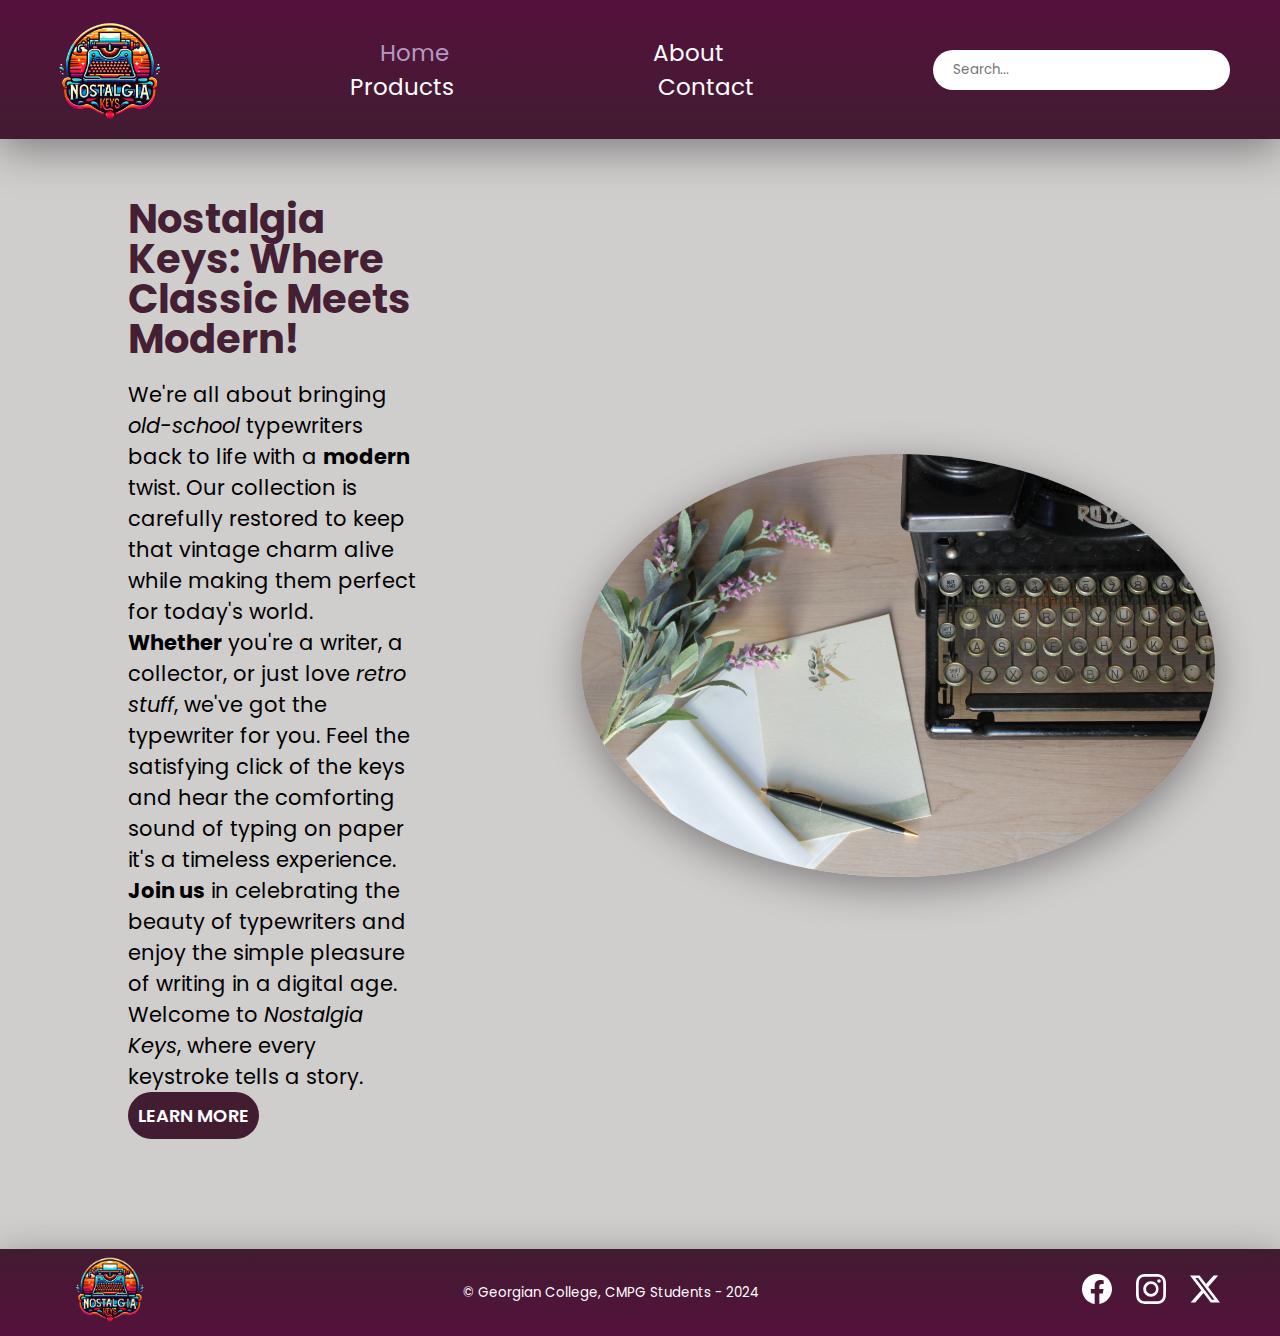
<file: index.html>
<!DOCTYPE html>
<html lang="en">
    <head>
        <meta charset="UTF-8" />
        <meta name="viewport" content="width=device-width, initial-scale=1.0" />
        <meta name="author" content="shabnam, henrique, geraldo, and angelo" />
	    <meta name="description" content="Nostalgia Keys Webpage" />

        <!-- fonts import -->
        <link rel="preconnect" href="https://fonts.googleapis.com">
        <link rel="preconnect" href="https://fonts.gstatic.com" crossorigin>
        <link href="https://fonts.googleapis.com/css2?family=Poppins:ital,wght@0,100;0,200;0,300;0,400;0,500;0,600;0,700;0,800;0,900;1,100;1,200;1,300;1,400;1,500;1,600;1,700;1,800;1,900&display=swap" rel="stylesheet">
        <!-- end of fonts import -->

        <title>Nostalgia Keys</title>
        <link rel="stylesheet" href="css/styles.css" />
        
        <link rel="icon" type="image/x-icon" href="/images/favicon.ico" />
    </head>

    <!-- body -->    
    <body>
        <!-- header -->
        <header>
            <!--navigation menu logo it links to homepage-->
                <section class="logo">
                    <a href="index.html">
                        <img src="images/logo.png" alt="logo" height="120px" width="120px" />
                    </a>
                </section>
            <!--navigation menu-->
            <nav class="menu">
                 <ul>
                    <li><a href="index.html" class="active">Home</a></li>
                    <li><a href="about.html">About</a></li>
                    <li><a href="products.html">Products</a></li>
                    <li><a href="contact.html">Contact</a></li>
                 </ul>
            </nav>
            <!-- menu search field -->
             <section class="menu-search">
                 <input type="search" placeholder="Search...">
                <button type="submit">Search</button>
            </section>
        </header>

        <main class="pageIndexStyle">
            <section>
                <!--homepage text-->
                <section class="main-page">
                    <section class="home-text">
                        <h1>Nostalgia Keys: Where Classic Meets Modern!</h1>
                        <p>We're all about bringing <em>old-school</em> typewriters back to life with a <strong>modern</strong> twist. Our collection is carefully restored to keep that vintage charm alive while making them perfect for today's world.</p>
                        <p><strong>Whether</strong> you're a writer, a collector, or just love <em>retro stuff</em>, we've got the typewriter for you. Feel the satisfying click of the keys and hear the comforting sound of typing on paper it's a timeless experience.</p>
                        <p><strong>Join us</strong> in celebrating the beauty of typewriters and enjoy the simple pleasure of writing in a digital age. Welcome to <em>Nostalgia Keys</em>, where every keystroke tells a story. <a href="about.html"><button>LEARN MORE</button></a></p>
                    </section>
            
                    
                    <!--homepage image-->
                    <section class="home-img">
                        <img src="images/homepageimg1.jpg" alt="typewritter with a purple flower" />
                    </section>
                </section>
            </section>
             
        </main>
        
        <!-- footer -->
        <footer>
            <!-- footer logo links to home-->
            <section class="logo">
                <a href="index.html">
                    <img src="images/logo.png" alt="logo" height="80px" width="80px" />
                </a>
            </section>
            <!-- footer text-->
            <section class="footer-text">
                <small><p>© Georgian College, CMPG Students - 2024</p></small>
            </section>
            <!-- footer social media button -->
            <section class="social-media-buttons">
                <a href="https://www.facebook.com/"><img src="images/facebook.svg" alt="facebook logo" height="30px" width="30px" /></a>
                <a href="https://www.instagram.com/"><img src="images/instagram.svg" alt="instagram logo" height="30px" width="30px" /></a>
                <a href="https://www.twitter.com/"><img src="images/twitter.svg" alt="twitter logo" height="30px" width="30px" /></a>
            </section>
        </footer>

    </body>
</html>
</file>
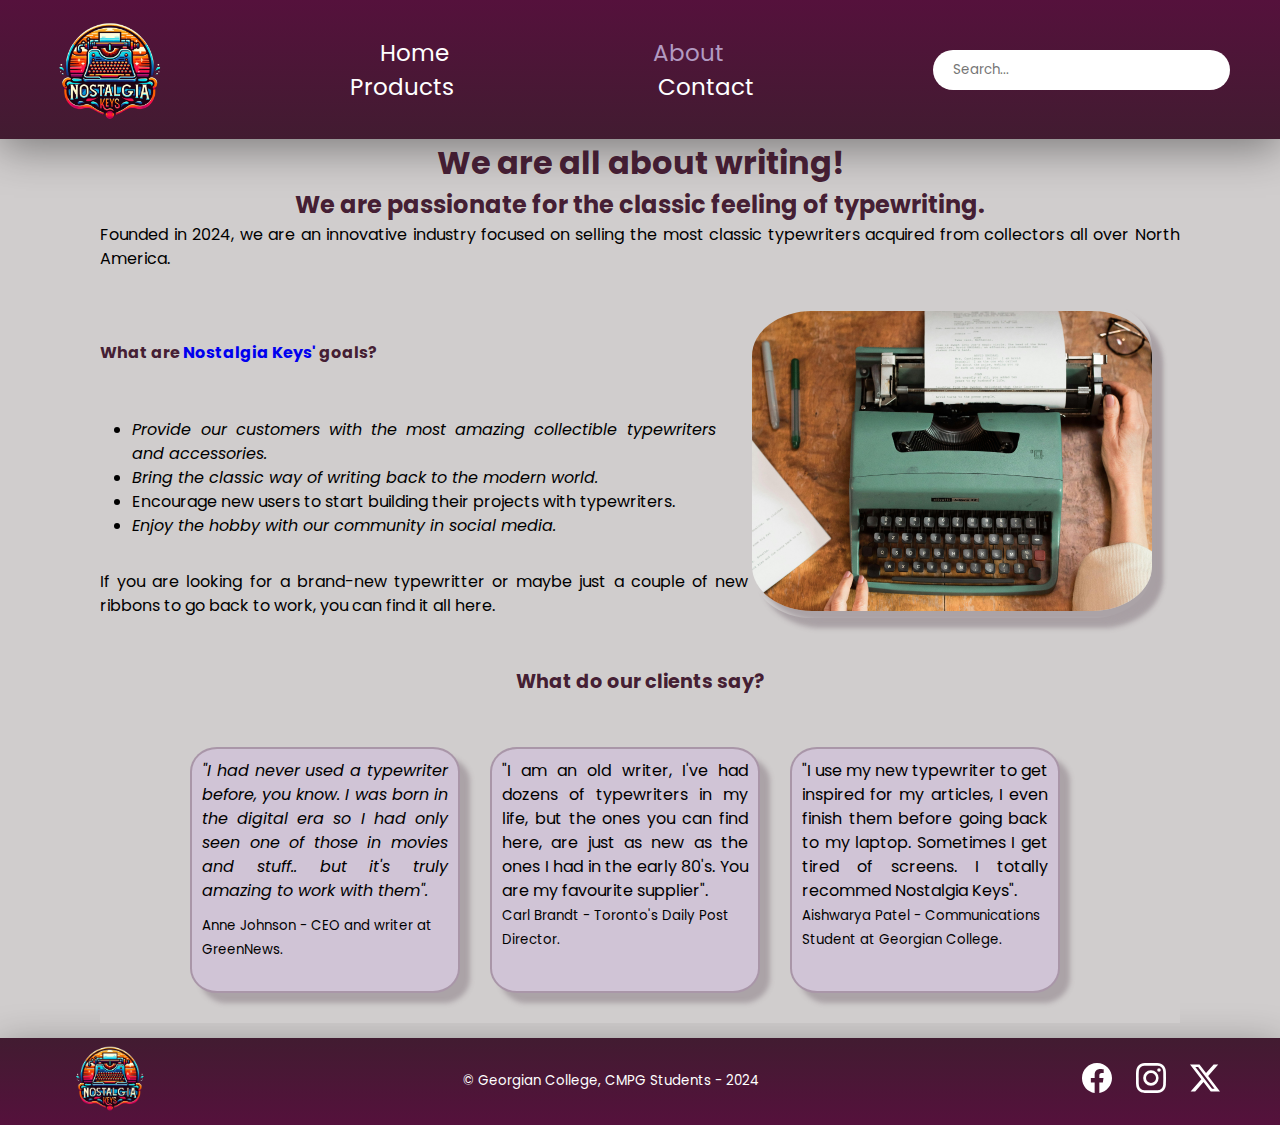
<file: about.html>
<!DOCTYPE html>
<html lang="en">
    <head>
        <meta charset="UTF-8" />
        <meta name="viewport" content="width=device-width, initial-scale=1.0" />
        <meta name="author" content="shabnam, henrique, geraldo, and angelo" />
	    <meta name="description" content="Nostalgia Keys Webpage" />

        <!-- fonts import -->
        <link rel="preconnect" href="https://fonts.googleapis.com">
        <link rel="preconnect" href="https://fonts.gstatic.com" crossorigin>
        <link href="https://fonts.googleapis.com/css2?family=Poppins:ital,wght@0,100;0,200;0,300;0,400;0,500;0,600;0,700;0,800;0,900;1,100;1,200;1,300;1,400;1,500;1,600;1,700;1,800;1,900&display=swap" rel="stylesheet">
        <!-- end of fonts import -->

        <title>Nostalgia Keys</title>
        <link rel="stylesheet" href="css/styles.css" />

        <link rel="icon" type="image/x-icon" href="/images/favicon.ico" />
        </head>

    <!-- body -->    
    <body>
        <!-- header -->
        <header>
            <!--navigation menu logo it links to homepage-->
                <section class="logo">
                    <a href="index.html">
                        <img src="images/logo.png" alt="logo" height="120px" width="120px" />
                    </a>
                </section>
            <!--navigation menu-->
            <nav class="menu">
                 <ul>
                    <li><a href="index.html">Home</a></li>
                    <li><a href="about.html" class="active">About</a></li>
                    <li><a href="products.html">Products</a></li>
                    <li><a href="contact.html">Contact</a></li>
                 </ul>
            </nav>
            <!-- menu search field -->
             <section class="menu-search">
                 <input type="search" placeholder="Search...">
                <button type="submit">Search</button>
            </section>
        </header>

        <main class="aboutmain">
          <h1 class="head1"> We are all about writing! </h1>
          <h2 class="head2">We are passionate for the classic feeling of typewriting.</h2>
            <div class="intro">
                <p>Founded in 2024, we are an innovative industry focused on selling the most classic typewriters acquired from collectors all over North America.</p>
            </div>
            <section class="paragraphSection">
                <p class="purpleParagraph"><strong>What are <a href="index.html">Nostalgia Keys'</a> goals?</strong></p>
                <ul class="ulPaddingclass">
                    <li><em>Provide our customers with the most amazing collectible typewriters and accessories.</em></li>
                    <li><em>Bring the classic way of writing back to the modern world.</em></li>
                    <li><en>Encourage new users to start building their projects with typewriters.</en></li>
                    <li><em>Enjoy the hobby with our community in social media.</em></li>
                </ul>
                <p>If you are looking for a brand-new typewritter or maybe just a couple of new ribbons to go back to work, you can find it all here.</p>
            </section>
                <div class="container">
                    <img class="image6" src="images/products/image6.png" height="300" width="400">
                </div><br>
                <p class="purpleParagraph2"><strong>What do our clients say?</strong></p>
                <div id="item-list" class="item-list">
                    <div class="box">
                        <blockquote class="aboutblockquote">"I had never used a typewriter before, you know. I was born in the digital era so I had only seen one of those in movies and stuff.. but it's truly amazing to work with them".</blockquote><p class="quotes"><small>Anne Johnson - CEO and writer at GreenNews.</small></p>
                    </div>
                    <div class="box">
                        <blockquote>"I am an old writer, I've had dozens of typewriters in my life, but the ones you can find here, are just as new as the ones I had in the early 80's. You are my favourite supplier".</blockquote><p class="quotes"><small>Carl Brandt - Toronto's Daily Post Director.</small></p>
                    </div>
                    <div class="box">
                        <blockquote>"I use my new typewriter to get inspired for my articles, I even finish them before going back to my laptop. Sometimes I get tired of screens. I totally recommed Nostalgia Keys".</blockquote><p class="quotes"><small>Aishwarya Patel  - Communications Student at Georgian College.</small></p>
                    </div>
                </div>
        </main>
        
        <!-- footer -->
        <footer>
            <!-- footer logo links to home-->
            <section class="logo">
                <a href="index.html">
                    <img src="images/logo.png" alt="logo" height="80px" width="80px" />
                </a>
            </section>
            <!-- footer text-->
            <section class="footer-text">
                <small><p>© Georgian College, CMPG Students - 2024</p></small>
            </section>
            <!-- footer social media button -->
            <section class="social-media-buttons">
                <a href="https://www.facebook.com/"><img src="images/facebook.svg" alt="facebook logo" height="30px" width="30px" /></a>
                <a href="https://www.instagram.com/"><img src="images/instagram.svg" alt="instagram logo" height="30px" width="30px" /></a>
                <a href="https://www.twitter.com/"><img src="images/twitter.svg" alt="twitter logo" height="30px" width="30px" /></a>
            </section>

    </body>
</html>
</file>
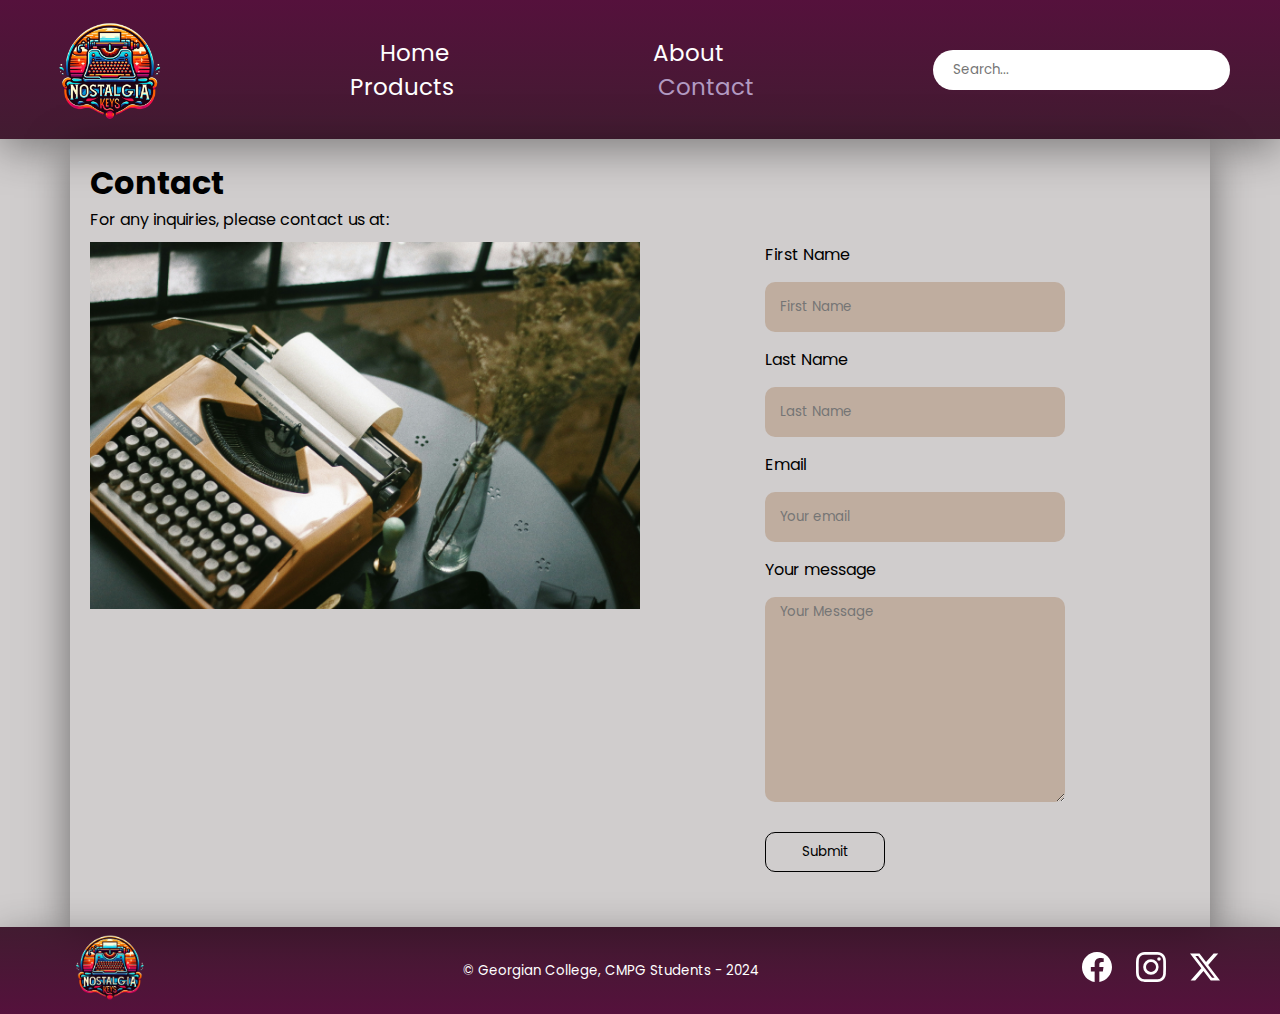
<file: contact.html>
<!DOCTYPE html>
<html lang="en">
    <head>
        <meta charset="UTF-8" />
        <meta name="viewport" content="width=device-width, initial-scale=1.0" />
        <meta name="author" content="shabnam, henrique, geraldo, and angelo" />
	    <meta name="description" content="Nostalgia Keys Webpage" />

        <!-- fonts import -->
        <link rel="preconnect" href="https://fonts.googleapis.com">
        <link rel="preconnect" href="https://fonts.gstatic.com" crossorigin>
        <link href="https://fonts.googleapis.com/css2?family=Poppins:ital,wght@0,100;0,200;0,300;0,400;0,500;0,600;0,700;0,800;0,900;1,100;1,200;1,300;1,400;1,500;1,600;1,700;1,800;1,900&display=swap" rel="stylesheet">
        <!-- end of fonts import -->

        <title>Nostalgia Keys</title>
        <link rel="stylesheet" href="css/styles.css" />
        <link rel="icon" type="image/x-icon" href="/images/favicon.ico" />
        </head>

    <!-- body -->    
    <body>
        <!-- header -->
        <header>
            <!--navigation menu logo it links to homepage-->
                <section class="logo">
                    <a href="index.html">
                        <img src="images/logo.png" alt="logo" height="120px" width="120px" />
                    </a>
                </section>
            <!--navigation menu-->
            <nav class="menu">
                 <ul>
                    <li><a href="index.html">Home</a></li>
                    <li><a href="about.html">About</a></li>
                    <li><a href="products.html">Products</a></li>
                    <li><a href="contact.html" class="active">Contact</a></li>
                 </ul>
            </nav>
            <!-- menu search field -->
             <section class="menu-search">
                 <input type="search" placeholder="Search...">
                <button type="submit">Search</button>
            </section>
        </header>

        <main>
            
            <div class="contact_container">
                <div class="top">
                    <h1>Contact</h1>
                    <p>For any inquiries, please contact us at:</p>
                </div>
                <div class="bottom">
                    <div class="left"></div>
                    <div class="right">
                        <form action="contact.php" method="post">
                            <label for="firtname">First Name</label>
                           <input type="text" name="firtname" id="firtname" placeholder="First Name" required>

                           <label for="lastname">Last Name</label>
                           <input type="text" name="lastname" id="lastname" placeholder="Last Name" required>

                            <label for="email">Email</label>
                            <input type="email" name="email" id="email" placeholder="Your email" required>


                            <label for="message">Your message</label>
                             <textarea name="message" id="message" cols="30" rows="10" placeholder="Your Message" required></textarea>
                            <input type="submit" value="Submit">
                        </form>
                    </div>
                </div>
                
            </div>
          
        </main>
        
        <!-- footer -->
        <footer>
            <!-- footer logo links to home-->
            <section class="logo">
                <a href="index.html">
                    <img src="images/logo.png" alt="logo" height="80px" width="80px" />
                </a>
            </section>
            <!-- footer text-->
            <section class="footer-text">
                <small><p>© Georgian College, CMPG Students - 2024</p></small>
            </section>
            <!-- footer social media button -->
            <section class="social-media-buttons">
                <a href="https://www.facebook.com/"><img src="images/facebook.svg" alt="facebook logo" height="30px" width="30px" /></a>
                <a href="https://www.instagram.com/"><img src="images/instagram.svg" alt="instagram logo" height="30px" width="30px" /></a>
                <a href="https://www.twitter.com/"><img src="images/twitter.svg" alt="twitter logo" height="30px" width="30px" /></a>
            </section></footer>

    </body>
</html>
</file>
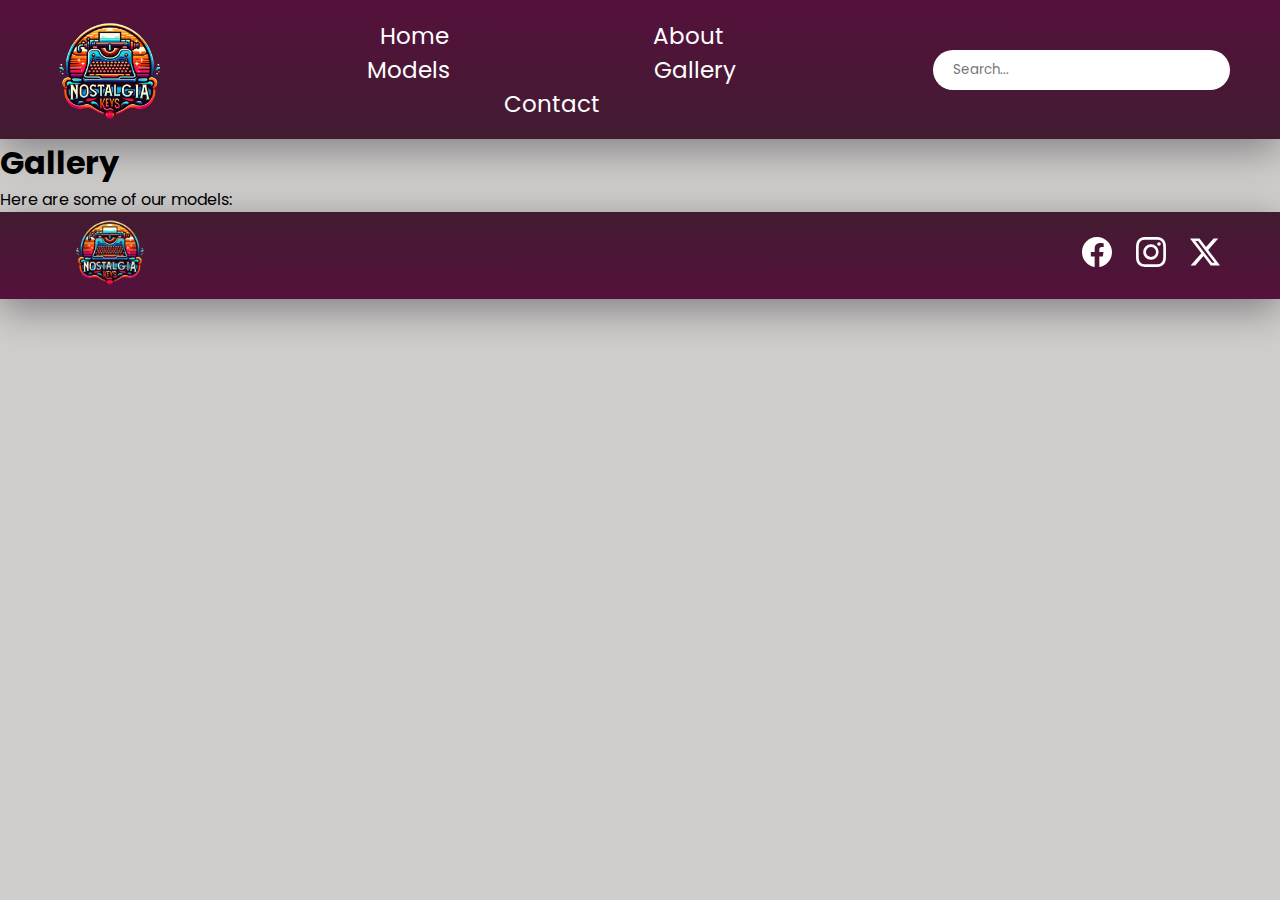
<file: gallery.html>
<!DOCTYPE html>
<html lang="en">
    <head>
        <meta charset="UTF-8" />
        <meta name="viewport" content="width=device-width, initial-scale=1.0" />
        <meta name="author" content="" />
	    <meta name="description" content="Nostalgia Keys Webpage" />

        <!-- fonts import -->
        <link rel="preconnect" href="https://fonts.googleapis.com">
        <link rel="preconnect" href="https://fonts.gstatic.com" crossorigin>
        <link href="https://fonts.googleapis.com/css2?family=Poppins:ital,wght@0,100;0,200;0,300;0,400;0,500;0,600;0,700;0,800;0,900;1,100;1,200;1,300;1,400;1,500;1,600;1,700;1,800;1,900&display=swap" rel="stylesheet">
        <!-- end of fonts import -->

        <title>Nostalgia Keys</title>
        <link rel="stylesheet" href="css/styles.css" />
        <link rel="icon" type="image/x-icon" href="/images/favicon.ico" />
        </head>

    <!-- body -->    
    <body>
        <!-- header -->
        <header>
            <!--navigation menu logo it links to homepage-->
            <div class="logo">
                <a href="index.html">
                    <img src="images/logo.png" alt="logo" height="120px" width="120px"></img>
                </a>
            </div>

            <!--navigation menu-->
            <nav class="menu">
                <ul>
                    <li><a href="index.html">Home</a></li>
                    <li><a href="about.html">About</a></li>
                    <li><a href="models.html">Models</a></li>
                    <li><a href="gallery.html">Gallery</a></li>
                    <li><a href="contact.html">Contact</a></li>
                </ul>
            </nav>

            <!-- menu search field -->
            <div class="menu-search">
                <input type="search" placeholder="Search...">
                <button type="submit">Search</button>
            </div>
        </header>

        <main>
            <h1>Gallery</h1>
            <p>Here are some of our models:</p>
          
            
        </main>
        
        <!-- footer -->
        <footer>
            <!-- footer logo links to home-->
            <div class="logo">
                <a href="index.html">
                    <img src="images/logo.png" alt="logo" height="80px" width="80px"></img>
                </a>
            </div>
            <!-- footer -->
            <div class="social-media-buttons">
                <a href="https://www.facebook.com/"><img src="images/facebook.svg" alt="facebook logo" height="30px" width="30px"></a>
                <a href="https://www.instagram.com/"><img src="images/instagram.svg" alt="instagram logo" height="30px" width="30px"></a>
                <a href="https://www.twitter.com/"><img src="images/twitter.svg" alt="twitter logo" height="30px" width="30px"></a>
            </div>
        </footer>

    </body>
</html>
</file>
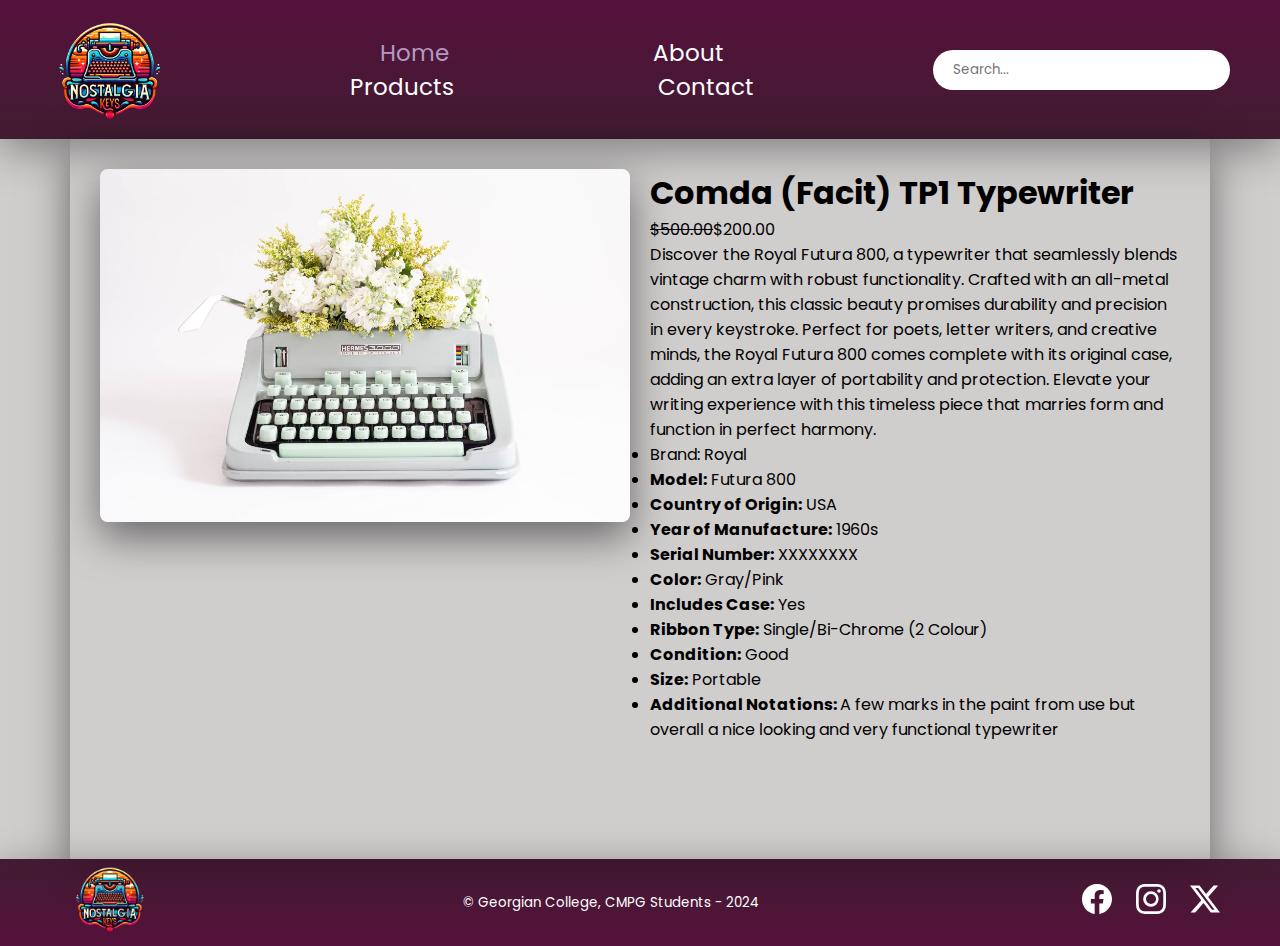
<file: productDetails.html>
<!DOCTYPE html>
<html lang="en">
  <head>
    <meta charset="UTF-8" />
    <meta name="viewport" content="width=device-width, initial-scale=1.0" />
    <meta name="author" content="shabnam, henrique, geraldo, and angelo" />
    <meta name="description" content="Nostalgia Keys Webpage" />

    <!-- fonts import -->
    <link rel="preconnect" href="https://fonts.googleapis.com" />
    <link rel="preconnect" href="https://fonts.gstatic.com" crossorigin />
    <link
      href="https://fonts.googleapis.com/css2?family=Poppins:ital,wght@0,100;0,200;0,300;0,400;0,500;0,600;0,700;0,800;0,900;1,100;1,200;1,300;1,400;1,500;1,600;1,700;1,800;1,900&display=swap"
      rel="stylesheet"
    />
    <!-- end of fonts import -->

    <title>Nostalgia Keys</title>
    <link rel="stylesheet" href="css/styles.css" />
    
    <link rel="icon" type="image/x-icon" href="/images/favicon.ico" />
  </head>

  <!-- body -->
  <body>
    <!-- header -->
        <header>
            <!--navigation menu logo it links to homepage-->
                <section class="logo">
                    <a href="index.html">
                        <img src="images/logo.png" alt="logo" height="120px" width="120px" />
                    </a>
                </section>
            <!--navigation menu-->
            <nav class="menu">
                 <ul>
                    <li><a href="index.html" class="active">Home</a></li>
                    <li><a href="about.html">About</a></li>
                    <li><a href="products.html">Products</a></li>
                    <li><a href="contact.html">Contact</a></li>
                 </ul>
            </nav>
            <!-- menu search field -->
             <section class="menu-search">
                 <input type="search" placeholder="Search...">
                <button type="submit">Search</button>
            </section>
        </header>

    <main class="pageDatailProductStyle">
      <section class="row">
        <section class="column">
          <img src="images/products/image5.jpg" />
        </section>
        <section class="column">
          <h1>Comda (Facit) TP1 Typewriter</h1>
          <s>$500.00</s><label>$200.00</label>
          <p>
            Discover the Royal Futura 800, a typewriter that seamlessly blends
            vintage charm with robust functionality. Crafted with an all-metal
            construction, this classic beauty promises durability and precision
            in every keystroke. Perfect for poets, letter writers, and creative
            minds, the Royal Futura 800 comes complete with its original case,
            adding an extra layer of portability and protection. Elevate your
            writing experience with this timeless piece that marries form and
            function in perfect harmony.
          </p>
          <ul>
            <li>Brand: Royal</li>

            <li><strong> Model:</strong> Futura 800</li>
            <li><strong>Country of Origin:</strong> USA</li>
            <li><strong>Year of Manufacture:</strong> 1960s</li>
            <li><strong>Serial Number:</strong> XXXXXXXX</li>
            <li><strong>Color:</strong> Gray/Pink</li>
            <li><strong>Includes Case:</strong> Yes</li>
            <li><strong>Ribbon Type:</strong> Single/Bi-Chrome (2 Colour)</li>
            <li><strong>Condition:</strong> Good</li>
            <li><strong>Size:</strong> Portable</li>
            <li>
              <strong>Additional Notations: </strong>A few marks in the paint
              from use but overall a nice looking and very functional typewriter
            </li>
          </ul>
        </section>
      </section>
    </main>

    <!-- footer -->
    <footer>
      <!-- footer logo links to home-->
      <section class="logo">
          <a href="index.html">
              <img src="images/logo.png" alt="logo" height="80px" width="80px" />
          </a>
      </section>
      <!-- footer text-->
      <section class="footer-text">
          <small><p>© Georgian College, CMPG Students - 2024</p></small>
      </section>
      <!-- footer social media button -->
      <section class="social-media-buttons">
          <a href="https://www.facebook.com/"><img src="images/facebook.svg" alt="facebook logo" height="30px" width="30px" /></a>
          <a href="https://www.instagram.com/"><img src="images/instagram.svg" alt="instagram logo" height="30px" width="30px" /></a>
          <a href="https://www.twitter.com/"><img src="images/twitter.svg" alt="twitter logo" height="30px" width="30px" /></a>
      </section>
  </body>
</html>
</file>
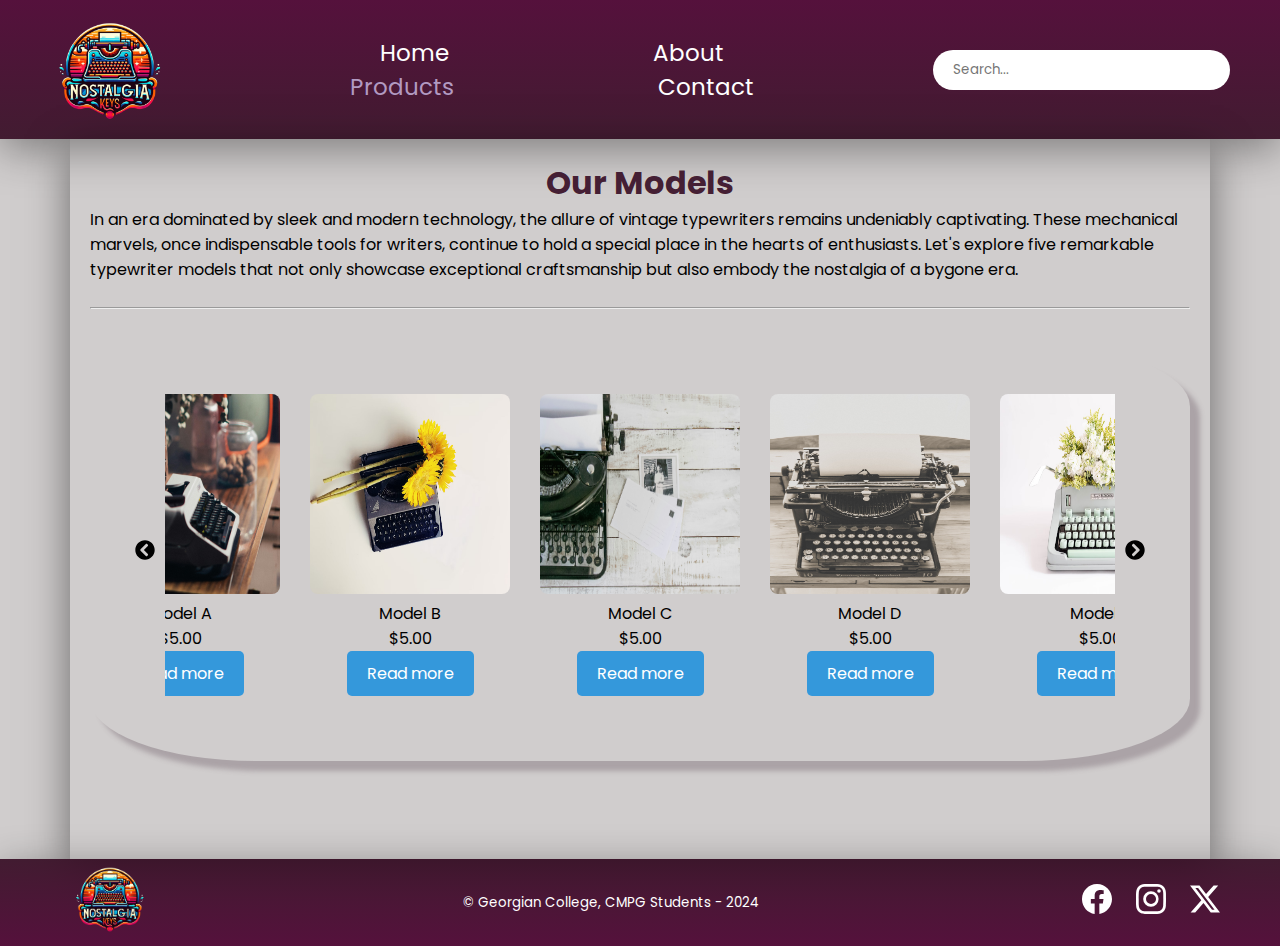
<file: products.html>
<!DOCTYPE html>
<html lang="en">
  <head>
    <meta charset="UTF-8" />
    <meta name="viewport" content="width=device-width, initial-scale=1.0" />
    <meta name="author" content="shabnam, henrique, geraldo, and angelo" />
    <meta name="description" content="Nostalgia Keys Webpage" />

    <!-- fonts import -->
    <link rel="preconnect" href="https://fonts.googleapis.com" />
    <link rel="preconnect" href="https://fonts.gstatic.com" crossorigin />
    <link
      href="https://fonts.googleapis.com/css2?family=Poppins:ital,wght@0,100;0,200;0,300;0,400;0,500;0,600;0,700;0,800;0,900;1,100;1,200;1,300;1,400;1,500;1,600;1,700;1,800;1,900&display=swap"
      rel="stylesheet"
    />
    <!-- end of fonts import -->

    <title>Nostalgia Keys</title>
    <link rel="stylesheet" href="css/styles.css" />
    

    <link rel="icon" type="image/x-icon" href="/images/favicon.ico" />
  </head>

  <!-- body -->
  <body>
    <!-- header -->
    <header>
      <!--navigation menu logo it links to homepage-->
          <section class="logo">
              <a href="index.html">
                  <img src="images/logo.png" alt="logo" height="120px" width="120px" />
              </a>
          </section>
      <!--navigation menu-->
      <nav class="menu">
           <ul>
              <li><a href="index.html">Home</a></li>
              <li><a href="about.html">About</a></li>
              <li><a href="products.html" class="active">Products</a></li>
              <li><a href="contact.html">Contact</a></li>
           </ul>
      </nav>
      <!-- menu search field -->
       <section class="menu-search">
           <input type="search" placeholder="Search...">
          <button type="submit">Search</button>
      </section>
  </header>

    <main class="pageProductsStyle">
      <h1>Our Models</h1>
      <p>
        In an era dominated by sleek and modern technology, the allure of
        vintage typewriters remains undeniably captivating. These mechanical
        marvels, once indispensable tools for writers, continue to hold a
        special place in the hearts of enthusiasts. Let's explore five
        remarkable typewriter models that not only showcase exceptional
        craftsmanship but also embody the nostalgia of a bygone era.
      </p>
      <br />
      <hr />
      <br />
      <div class="container">
        <div class="carousel-view">
          <!-- Left Button -->
          <button id="prev-btn" class="prev-btn">
            <svg viewBox="0 0 512 512" width="20" title="chevron-circle-left">
              <path
                d="M256 504C119 504 8 393 8 256S119 8 256 8s248 111 248 248-111 248-248 248zM142.1 273l135.5 135.5c9.4 9.4 24.6 9.4 33.9 0l17-17c9.4-9.4 9.4-24.6 0-33.9L226.9 256l101.6-101.6c9.4-9.4 9.4-24.6 0-33.9l-17-17c-9.4-9.4-24.6-9.4-33.9 0L142.1 239c-9.4 9.4-9.4 24.6 0 34z"
              />
            </svg>
          </button>
          <!-- List Container -->
          <div id="item-list" class="item-list">
            <!-- Items -->
            <div class="item">
              <img src="images/products/image1.png" />
              <p>Model A</p>
              <p>$5.00</p>
              <a href="productDetails.html">Read more</a>
            </div>
            <div class="item">
              <img src="images/products/image2.jpg" />
              <p>Model B</p>
              <p>$5.00</p>
              <a href="productDetails.html">Read more</a>
            </div>
            <div class="item">
              <img src="images/products/image3.jpg" />
              <p>Model C</p>
              <p>$5.00</p>
              <a href="productDetails.html">Read more</a>
            </div>
            <div class="item">
              <img src="images/products/image4.jpg" />
              <p>Model D</p>
              <p>$5.00</p>
              <a href="productDetails.html">Read more</a>
            </div>
            <div class="item">
              <img src="images/products/image5.jpg" />
              <p>Model E</p>
              <p>$5.00</p>
              <a href="productDetails.html">Read more</a>
            </div>
          </div>

          <!-- Right Button -->
          <button id="next-btn" class="next-btn">
            <svg viewBox="0 0 512 512" width="20" title="chevron-circle-right">
              <path
                d="M256 8c137 0 248 111 248 248S393 504 256 504 8 393 8 256 119 8 256 8zm113.9 231L234.4 103.5c-9.4-9.4-24.6-9.4-33.9 0l-17 17c-9.4 9.4-9.4 24.6 0 33.9L285.1 256 183.5 357.6c-9.4 9.4-9.4 24.6 0 33.9l17 17c9.4 9.4 24.6 9.4 33.9 0L369.9 273c9.4-9.4 9.4-24.6 0-34z"
              />
            </svg>
          </button>
        </div>
      </div>
      <br />
      <br />
      <br />
    </main>

    <!-- footer -->
    <footer>
      <!-- footer logo links to home-->
      <section class="logo">
          <a href="index.html">
              <img src="images/logo.png" alt="logo" height="80px" width="80px" />
          </a>
      </section>
      <!-- footer text-->
      <section class="footer-text">
          <small><p>© Georgian College, CMPG Students - 2024</p></small>
      </section>
      <!-- footer social media button -->
      <section class="social-media-buttons">
          <a href="https://www.facebook.com/"><img src="images/facebook.svg" alt="facebook logo" height="30px" width="30px" /></a>
          <a href="https://www.instagram.com/"><img src="images/instagram.svg" alt="instagram logo" height="30px" width="30px" /></a>
          <a href="https://www.twitter.com/"><img src="images/twitter.svg" alt="twitter logo" height="30px" width="30px" /></a>
      </section>
    <script src="scripts/products.js"></script>
  </body>
</html>
</file>
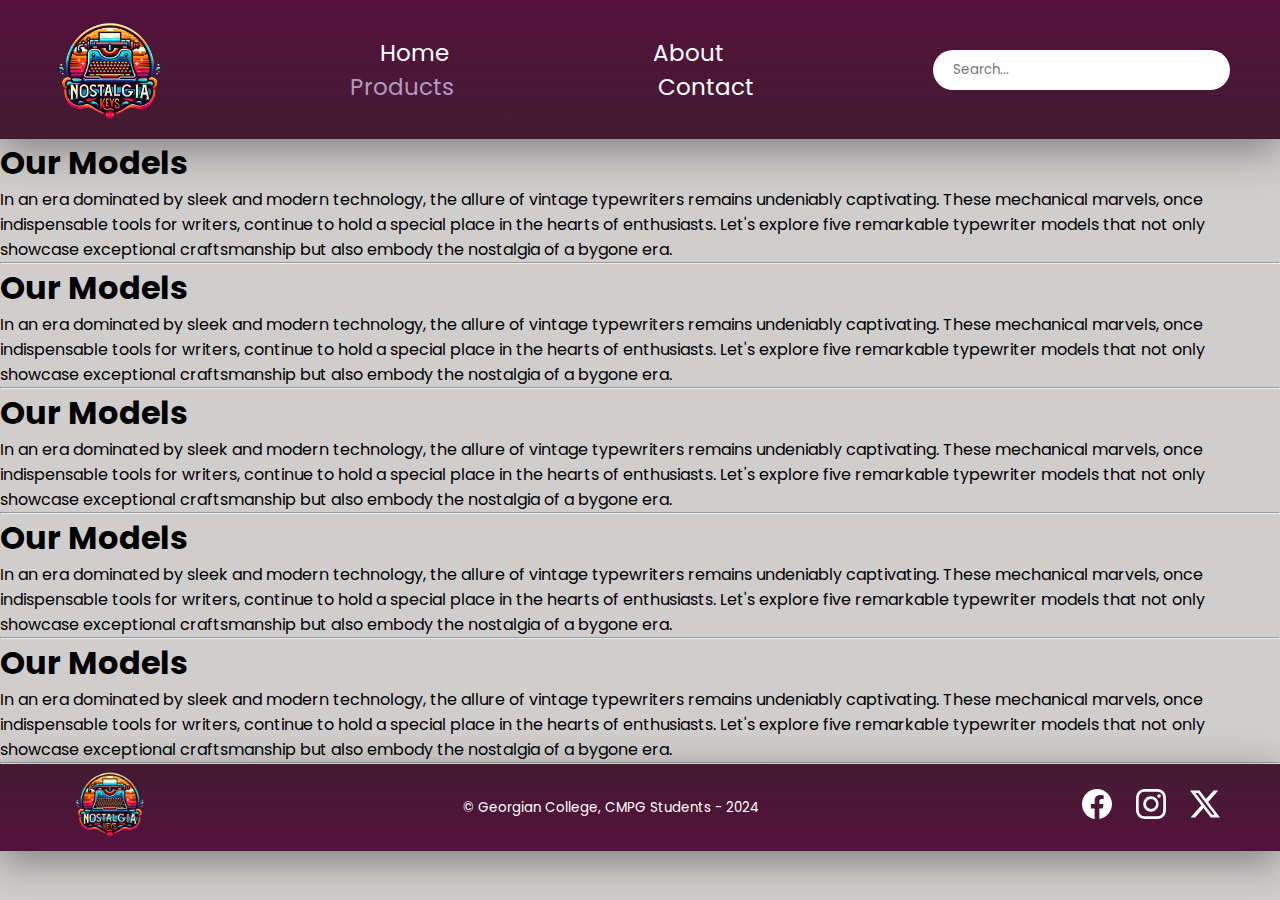
<file: productsv1.html>
<!DOCTYPE html>
<html lang="en">
  <head>
    <meta charset="UTF-8" />
    <meta name="viewport" content="width=device-width, initial-scale=1.0" />
    <meta name="author" content="" />
    <meta name="description" content="Nostalgia Keys Webpage" />

    <!-- fonts import -->
    <link rel="preconnect" href="https://fonts.googleapis.com" />
    <link rel="preconnect" href="https://fonts.gstatic.com" crossorigin />
    <link
      href="https://fonts.googleapis.com/css2?family=Poppins:ital,wght@0,100;0,200;0,300;0,400;0,500;0,600;0,700;0,800;0,900;1,100;1,200;1,300;1,400;1,500;1,600;1,700;1,800;1,900&display=swap"
      rel="stylesheet"
    />

    <!-- end of fonts import -->

    <title>Nostalgia Keys</title>
    <link rel="stylesheet" href="css/styles.css" />
    <link rel="icon" type="image/x-icon" href="/images/favicon.ico" />
  </head>

  <!-- body -->
  <body>
    <!-- header -->
    <header>
      <!--navigation menu logo it links to homepage-->
      <div class="logo">
        <a href="index.html">
          <img src="images/logo.png" alt="logo" height="120px" width="120px" />
        </a>
      </div>

      <!--navigation menu-->
      <nav class="menu">
        <ul>
          <li><a href="index.html">Home</a></li>
          <li><a href="about.html">About</a></li>
          <li><a href="products.html" class="active">Products</a></li>
          <li><a href="contact.html">Contact</a></li>
        </ul>
      </nav>

      <!-- menu search field -->
      <div class="menu-search">
        <input type="search" placeholder="Search..." />
        <button type="submit">Search</button>
      </div>
    </header>

    <main>
      <h1>Our Models</h1>
      <p>
        In an era dominated by sleek and modern technology, the allure of
        vintage typewriters remains undeniably captivating. These mechanical
        marvels, once indispensable tools for writers, continue to hold a
        special place in the hearts of enthusiasts. Let's explore five
        remarkable typewriter models that not only showcase exceptional
        craftsmanship but also embody the nostalgia of a bygone era.
      </p>
      <hr />
      <h1>Our Models</h1>
      <p>
        In an era dominated by sleek and modern technology, the allure of
        vintage typewriters remains undeniably captivating. These mechanical
        marvels, once indispensable tools for writers, continue to hold a
        special place in the hearts of enthusiasts. Let's explore five
        remarkable typewriter models that not only showcase exceptional
        craftsmanship but also embody the nostalgia of a bygone era.
      </p>
      <hr />

      <h1>Our Models</h1>
      <p>
        In an era dominated by sleek and modern technology, the allure of
        vintage typewriters remains undeniably captivating. These mechanical
        marvels, once indispensable tools for writers, continue to hold a
        special place in the hearts of enthusiasts. Let's explore five
        remarkable typewriter models that not only showcase exceptional
        craftsmanship but also embody the nostalgia of a bygone era.
      </p>
      <hr />

      <h1>Our Models</h1>
      <p>
        In an era dominated by sleek and modern technology, the allure of
        vintage typewriters remains undeniably captivating. These mechanical
        marvels, once indispensable tools for writers, continue to hold a
        special place in the hearts of enthusiasts. Let's explore five
        remarkable typewriter models that not only showcase exceptional
        craftsmanship but also embody the nostalgia of a bygone era.
      </p>
      <hr />

      <h1>Our Models</h1>
      <p>
        In an era dominated by sleek and modern technology, the allure of
        vintage typewriters remains undeniably captivating. These mechanical
        marvels, once indispensable tools for writers, continue to hold a
        special place in the hearts of enthusiasts. Let's explore five
        remarkable typewriter models that not only showcase exceptional
        craftsmanship but also embody the nostalgia of a bygone era.
      </p>
      <hr />
    </main>

    <!-- footer -->
    <footer>
      <!-- footer logo links to home-->
      <div class="logo">
        <a href="index.html">
          <img src="images/logo.png" alt="logo" height="80px" width="80px" />
        </a>
      </div>
      <!-- footer text-->
      <div class="footer-text">
        <small><p>© Georgian College, CMPG Students - 2024</p></small>
      </div>
      <!-- footer social media button -->
      <div class="social-media-buttons">
        <a href="https://www.facebook.com/"
          ><img
            src="images/facebook.svg"
            alt="facebook logo"
            height="30px"
            width="30px"
        /></a>
        <a href="https://www.instagram.com/"
          ><img
            src="images/instagram.svg"
            alt="instagram logo"
            height="30px"
            width="30px"
        /></a>
        <a href="https://www.twitter.com/"
          ><img
            src="images/twitter.svg"
            alt="twitter logo"
            height="30px"
            width="30px"
        /></a>
      </div>
    </footer>
  </body>
</html>
</file>
<file: css/styles.css>
/* ======================HEADER STYLE SECTION (must be same all pages)===========================*/
/*General Style*/
* {
  /*remove some extra stuff that browser can add to page by default*/
  margin: 0; /*remove margin from all elements*/
  padding: 0; /*remove padding from all elements*/
  box-sizing: border-box; /*apply border-box to all elements*/
  font-family: "Poppins", sans-serif; /*apply font family to all elements*/
}

/*header style*/
header {
  display: flex; /*display header as flex*/
  align-items: center; /*align header items to center*/
  box-shadow: 0 10px 40px rgba(0, 0, 0, 0.391); /*add shadow to header*/
  background: linear-gradient(
    to bottom,
    rgb(85, 17, 60),
    rgba(55, 14, 37, 0.931)
  ); /*apply gradient to header*/
}

header .menu-search {
  margin-right: 50px; /*add margin to menu-search*/
}

header .menu-search input {
  padding: 10px 20px; /*add padding to input field*/
  border: none; /*remove border from input*/
  border-radius: 20px; /*add border radius to input*/
}

header .menu-search button {
  display: none; /* hides button search */
}

header .menu-search input:hover {
  transition: 0.2s;
  transform: scale(1.1);
}

header .logo {
  padding-top: 10px;
  margin-left: 50px; /*add margin to logo*/
}

header .logo:hover {
  transition: 0.2s; /*add transition effect to logo*/
  transform: scale(1.1); /*increase size of logo on hover*/
  cursor: pointer; /*change cursor to pointer on hover*/
}

header nav {
  flex-grow: 1; /*flex grow makes nav menu takes up remaining space of header making it spread troughout the navigation menu */
  text-align: center; /*center align links*/
}

header a {
  color: rgb(255, 255, 255); /*change color of links*/
  text-decoration: none; /*remove underline from links*/
  font-size: 23px;
}

header a:hover {
  transition: 0.2s; /*add transition effect to links on hover*/
  color: rgb(178, 154, 193); /*change color of links on hover*/
}

header nav ul li {
  /*navigation menu links*/
  justify-content: center;
  display: inline-block; /*display links in a row*/
  padding: 0 100px; /*add padding to each link*/
}

header nav ul li a.active {
  color: rgb(178, 154, 193); /*change color of active link*/
}

/*body style*/
body {
  background-color: rgb(208, 205, 205); /*change background color of body*/
}

/* ======================FOOTER STYLE SECTION (must be same all pages)===========================*/

/*footer style*/
footer {
  display: flex; /*display footer as flex*/
  align-items: center; /*align footer items to center*/
  justify-content: space-between; /*justify content of footer to space between*/
  background: linear-gradient(
    to bottom,
    rgba(55, 14, 37, 0.931),
    rgb(85, 17, 60)
  );
  box-shadow: 0 10px 40px rgba(0, 0, 0, 0.391); /*add shadow to footer*/
}

footer .footer-text {
  color: white;
}

footer .logo {
  margin-left: 70px; /*add margin to logo*/
}

footer .logo:hover {
  transition: 0.2s; /*add transition effect to logo*/
  transform: scale(1.1); /*increase size of logo on hover*/
  cursor: pointer; /*change cursor to pointer on hover*/
}

footer .social-media-buttons {
  margin-right: 50px; /*add margin to social media buttons*/
  filter: invert(1); /*invert color of social media buttons*/
}
footer .social-media-buttons a {
  margin: 0 10px; /*add margin to social media buttons*/
}

footer .social-media-buttons:hover {
  cursor: pointer; /*change cursor to pointer on hover*/
}

/* ======================INDEX PAGE STYLE SECTION ===========================*/

/* Main container styling within pageIndexStyle */
main.pageIndexStyle .main-page{
  display: flex; /* Enables flexible layout */
  align-items: center; /* Vertically centers items */
  padding: 60px 0; /* Padding */
  margin: 0 10%; /* Horizontal margin set to 10% */
  gap: 100px; /* Space between flex items */
  margin-bottom: 50px;  /* Additional bottom margin */
}

/* Styling for text within home section */
main.pageIndexStyle .home-text {
  font-size: 21px;  /* Set font size */
}

/* Header styling within home-text */
main.pageIndexStyle .home-text h1{   
  font-size: 40px; /* Set font size for h1 */
  line-height: 40px; /* Set line height for h1 */
  color: rgba(55, 14, 37, 0.931); /* Text color */
  margin-bottom: 20px; /* Bottom margin for h1 */
}

/* Button styling within pageIndexStyle */
main.pageIndexStyle button{
  color: white; /* Button text color */
  padding: 10px 10px; /* Padding inside button */
  font-size: 18px; /* Font size */
  font-weight: 600; /* Font weight */
  background-color:rgba(55, 14, 37, 0.931); /* Button color */
  border: 0; /* No border */
  border-radius: 30px; /* Rounded corners */
  cursor: pointer; /* Changes cursor to pointer */
  transition: 0.2s; /* Smooth transition for hover effect */
}

/* Hover effect for buttons */
main.pageIndexStyle button:hover {
  transform: scale(1.05); /* Scales button to 105% */
}

/* Image styling within home-img */
main.pageIndexStyle .home-img img{
  width: 100%; /* Full width */
  height: 100%; /* Full height */
  margin-left: 10%;  /* Left margin */
  border-radius: 50%; /* Circular shape */
  box-shadow: 0 10px 40px rgba(0, 0, 0, 0.391);  /* Shadow effect */
}

/* ======================ABOUT PAGE STYLE SECTION ===========================*/

.aboutmain { /*main content information*/
  text-align: justify;
  padding-right: 100px;
  padding-left: 100px;
  line-height: 1.5;
  display: inline-block;
}

.head1 { /*Colour of the font in h1*/
  text-align: center;
  align-items: center;
  justify-content: center;
  display: flex;
  color: rgba(55, 14, 37, 0.931);
}

.head2 { /*Colour of the font in h2*/
  text-align: center;
  align-items: center;
  justify-content: center;
  display: flex;
  color: rgba(55, 14, 37, 0.931);
  line-height: 1.5;
}


.aboutmain section { /*Section settings within main*/
  text-align: justify;
  width: 60%;
  margin-left: 0;
  margin-top: 0;
  display: inline-block;
  
  
}

.container, .image6 { /*settings for the image and container*/
  display: inline-block;
  align-content: flex-end;
  margin-right: 0%;
  border-radius: 15%;
  box-shadow: 10px 10px 5px 0px rgba(168, 159, 164, 0.931);
  margin-top: 10px;

}

.paragraphSection { /*Settings for paragraph contained within section element*/
  display: flexbox;
  align-content: left;
  margin-left: 0%;
  width: 60%;
  margin-top: 0px;
}

.ulPaddingclass {
  padding: 5%; /* unordered listed items settings */
  text-align: justify;
  line-height: 1.5;
  margin-top: 0%;
  height: 100%;
}
.aboutmain li{ /*listed items settings*/
  line-height: 1.5;
  height: max-content;
}

.intro { /* first paragraph intro class for changing settings separetely*/
  text-align: justify;
  margin-bottom: 0%;
}
.purpleParagraph{ /*paragraph displayed on the left with specified colours and attributes*/
  margin-top: 30px;
  display: flexbox;
  margin-left: 0%;
  width: 60%;
  color: rgba(55, 14, 37, 0.931);
}
.purpleParagraph2{ /*paragraph centralized for presenting clients opinions*/
  margin-top: 30px;
  display: flexbox;
  width: 100%;
  color: rgba(55, 14, 37, 0.931);
  text-align: center;
  align-items: center;
  font-size: larger;
}
.aboutblockquote{ /*quoting */
  text-align: justify;
  font-style: oblique;
  width: 100% ;
  margin-bottom: 10px;
}
.aboutmain p{ /*general margin for paragraphs */
  margin-bottom: 20px;
}
.aboutmain a{ /*link information without underline*/
  text-decoration: none;
}
.aboutmain ul{ /*unordered margin top*/
  margin-top: 0%;
}
.box{ /*box for clients quotes*/
  width: 25%;
  border: 2px solid rgba(55, 14, 37, 0.253);
  padding: 10px;
  margin: 30px;
  background-color: rgb(208, 196, 214);
  border-radius: 10%;
  margin-left: 0%;
  display: inline-block;
  box-shadow: 10px 10px 5px 0px rgba(168, 159, 164, 0.931);

}
.quotes{ /*information settings of quotes inside boxes*/
  margin-bottom: 0%;
  text-align: left;
}
#item-list{ /*box to contain items */
  display: flex;
  justify-content: center;
  background-color: rgb(208, 205, 205);
  margin-bottom: 15px;
  width: 100%;

}

/* ======================PRODUCTS PAGE STYLE SECTION ===========================*/

main.pageProductsStyle {

  display: flex;
flex-direction: column;
height: 720px;
margin: 0 70px;
padding: 20px;
box-shadow: 0 15px 40px rgba(0, 0, 0, .5);
}

main.pageProductsStyle h1 {
  text-align: center;
  color: rgba(55, 14, 37, 0.931);
}
/* refer to caroucel galery */

main.pageProductsStyle button {
  border: none;
  cursor: pointer;
  color: white;
  background: none;
  transition: all 0.3s ease-in-out;
}

main.pageProductsStyle .container {
  display: flex;
  justify-content: center;
  align-items: center;
  background-color: rgba(255, 255, 255, 0);
}

main.pageProductsStyle .carousel-view {
  display: flex;
  justify-content: space-between;
  align-items: center;
  gap: 10px;
  transition: all 0.25s ease-in;
}

main.pageProductsStyle .carousel-view .item-list {
  max-width: 950px;
  width: 70vw;
  padding: 50px 10px;
  display: flex;
  gap: 30px;
  scroll-behavior: smooth;
  transition: all 0.25s ease-in;
  -ms-overflow-style: none; /* IE and Edge */
  scrollbar-width: none; /* Firefox */
  overflow: auto;
  scroll-snap-type: x mandatory;
}

/* Hide scrollbar for Chrome, Safari and Opera */
main.pageProductsStyle .item-list::-webkit-scrollbar {
  display: none;
}

main.pageProductsStyle .prev-btn {
  background: none;
  cursor: pointer;
}

main.pageProductsStyle .next-btn {
  cursor: pointer;
}

main.pageProductsStyle .item {
  scroll-snap-align: center;
  text-align: center;
}

main.pageProductsStyle  img {
  width: 200px;
  height: 200px;
  border-radius: 8px;
}


main.pageProductsStyle .listaImagens{
  text-align: center;
}

main.pageProductsStyle .listaImagens div{
  padding-top: 30px;
}

main.pageProductsStyle .item a {
  display: inline-block;
  padding: 10px 20px;
  background-color: #3498db; /* Change the background color to your desired color */
  color: #ffffff; /* Set the text color to contrast with the background */
  text-decoration: none;
  border-radius: 5px; /* Optional: Add rounded corners for a button-like appearance */
  transition: background-color 0.3s ease; /* Optional: Add a smooth transition effect */
}

main.pageProductsStyle .item a:hover {
  background-color: #2980b9; /* Change the background color on hover to give feedback */
}

/* ======================PRODUCTS DETAILS PAGE STYLE SECTION ===========================*/

main.pageDatailProductStyle {
  display: flex;
  flex-direction: column;
  height: 720px;
  margin: 0 70px;
  padding: 20px;
  box-shadow: 0 15px 40px rgba(0, 0, 0, 0.5);
}

main.pageDatailProductStyle .column {
  float: left;
  width: 50%;
  padding: 10px;
}

/* Clear floats after the columns */
main.pageDatailProductStyle .row:after {
  content: "";
  display: table;
  clear: both;
}

main.pageDatailProductStyle .column img {
  width: 100%;
  border-radius: 8px;
  box-shadow: 0 15px 40px rgba(0, 0, 0, 0.5);
}

/* ======================CONTACT PAGE STYLE SECTION ===========================*/

.contact_container {
  display: flex;
  flex-direction: column;
  height: auto;
  margin: 0 70px;
  padding: 20px;
  box-shadow: 0 15px 40px rgba(0, 0, 0, .5);
  
  }
  
  .top{
      flex: 1;
      padding-bottom: 10px;
  }
  
  .bottom{
      display: flex;
      flex: 1;
      flex-direction: row;
      padding-bottom: 20px;
  }
  
  .contact_container .bottom .left{
  flex: 1.5;
  height: 600px;
  background:url('../images/contact.jpg') no-repeat;
  background-size:contain;
  
  }
  .contact_container .bottom .right{
  flex: 1.5;
  display: flex;
  flex-direction: column;
  justify-content: center;
  align-items: center;
  }
  
  .contact_container .bottom .right form{
      width: 60%;
      display: flex;
      flex-direction: column;
  }
  
  .contact_container .bottom .right form label{
      padding-left: 15px;
  }

  .contact_container .bottom .right form input{
    margin: 15px;
    height: 50px;
    background-color: #bfad9f;
    border:none;
    border-radius: 10px;
    padding-left: 15px;
}
  
  .contact_container .bottom .right form textarea{
      margin: 15px;
      background-color: #bfad9f;
      padding-left: 15px;
      padding-top: 5px;
      border:none;
      border-radius: 10px;
  }
  
  .contact_container .bottom .right form input[type=submit]{
      margin: 15px;
      background:none;
      border:1px solid #000;
      border-radius: 10px;
      width: 120px !important;
      cursor: pointer;
      height: 40px !important;
      float: right;
      padding-left: 0px !important;
  }
</file>
